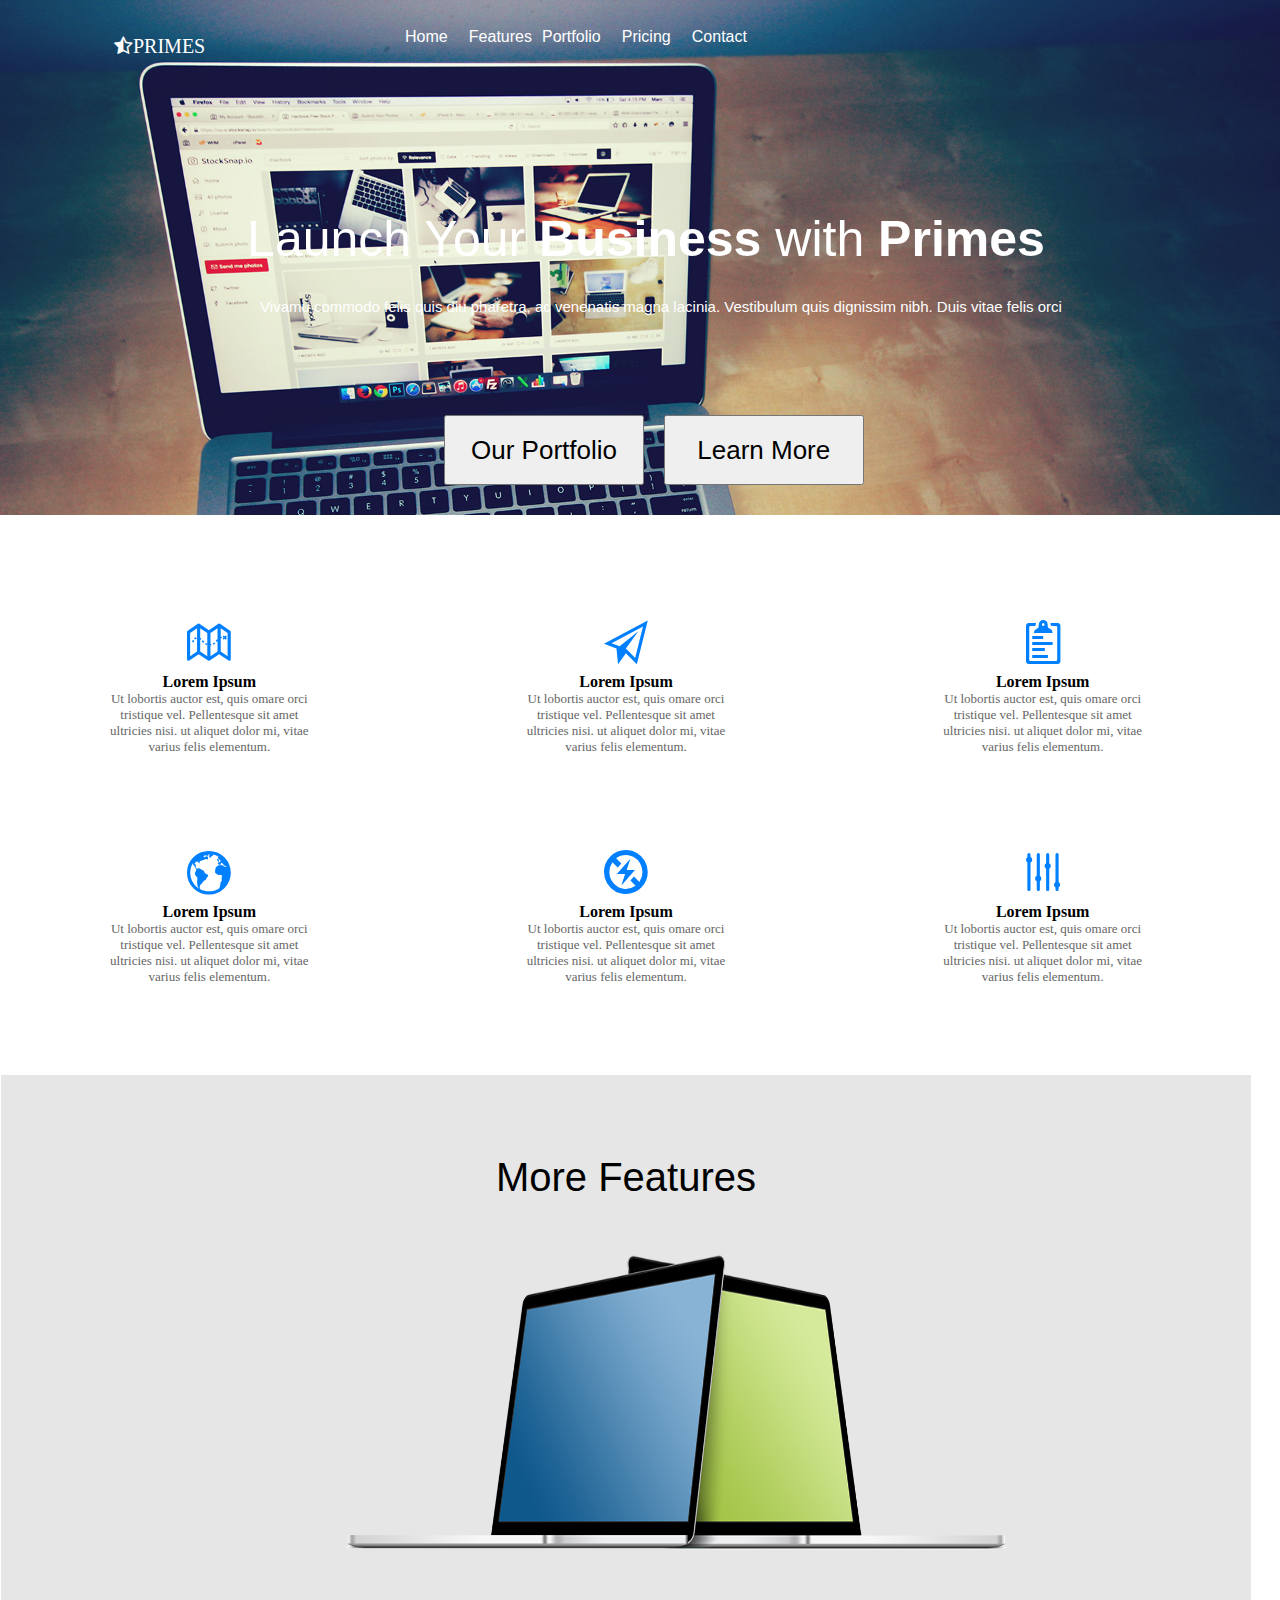
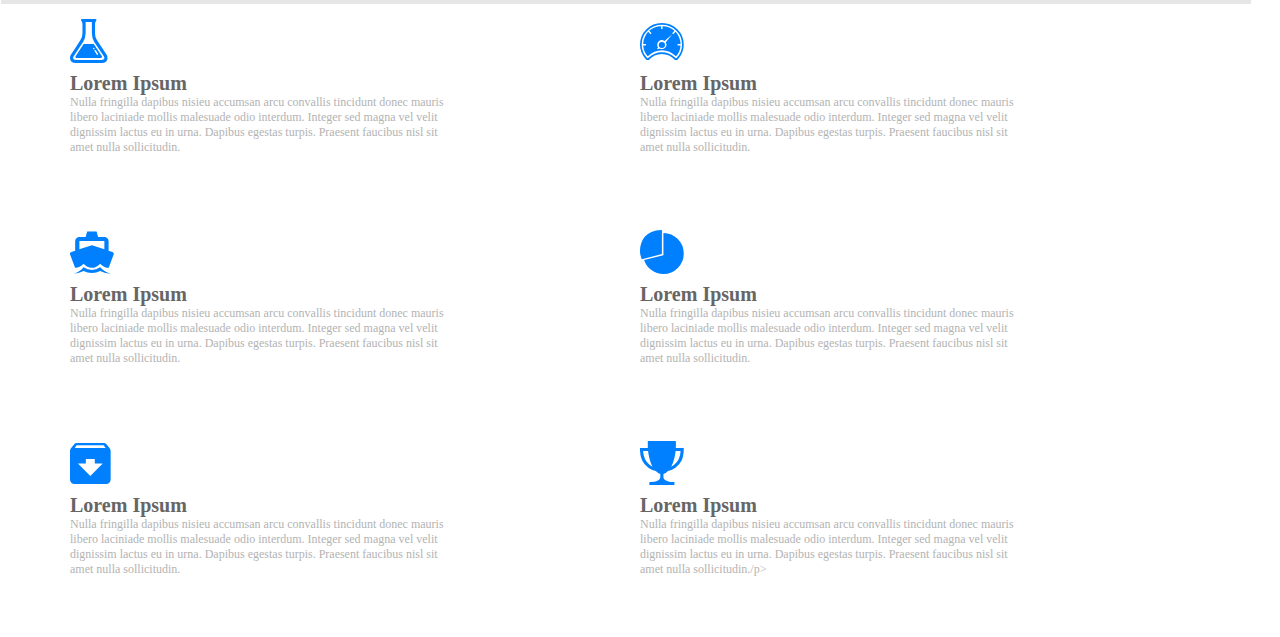
<file: index.html>
<!DOCTYPE html>
<html lang="en">
<head>
	<meta charset="UTF-8">
	<meta http-equiv="X-UA-Compatible" content="IE=edge">
	<title>Primes</title>

	<link rel="stylesheet" href="css/main.css">
	<link rel="stylesheet" href="css/grid-system.css">
	<link rel="stylesheet" href="css/common.css">
	<link rel="stylesheet" href="css/elegant-fonts.css">
	<link rel="stylesheet" href="css/font-awesome.min.css">
	<link rel="stylesheet" href="css/ionicons.min.css">
	<link rel="stylesheet" href="css/utilities.css">
</head>
<body>
	<header>
		<div class="logos opa">
			<div class="row">
				<div class="logo">
					<div class="col-3 text">
						<h3><i class="fa fa-star-half-o">PRIMES</i></h3>
					</div>
					
					<div class="col-9">
						<div class="lista">
							<nav>
								<ul>
									<li><a href="#">Home</a></li>
									<li><a href="#">Features</a</li>
									<li><a href="portfolio.html">Portfolio</a></li>
									<li><a href="#">Pricing</a></li>
									<li><a href="#">Contact</a></li>
								</ul>
							</nav>
						</div>
					</div>
				</div>
				
				<div class="encabezado">
					<h1>Launch Your <strong>Business</strong> with <strong>Primes</strong></h1>
					<p>Vivamu commodo felis quis diu pharetra, ac venenatis magna lacinia. Vestibulum quis dignissim nibh. Duis vitae felis orci</p>
					<div class="botones">
						<button type="button">Our Portfolio</button>
						<button type="button">Learn More</button>
					</div>
				</div>
			</div>
		</div>
	</header>	
	<section class="cont">
		<div class="row">
			<div class="iconos">
				<div class="col-4 centro">
					<i class="ion-map"></i>
					<h4>Lorem Ipsum</h4>
					<p>Ut lobortis auctor est, quis omare orci tristique vel. Pellentesque sit amet ultricies nisi. ut aliquet dolor mi, vitae varius felis elementum.</p>
				</div>
				<div class="col-4">
					<i class="ion-paper-airplane"></i>
					<h4>Lorem Ipsum</h4>
					<p>Ut lobortis auctor est, quis omare orci tristique vel. Pellentesque sit amet ultricies nisi. ut aliquet dolor mi, vitae varius felis elementum.</p>
				</div>
				<div class="col-4">
					<i class="ion-clipboard"></i>
					<h4>Lorem Ipsum</h4>
					<p>Ut lobortis auctor est, quis omare orci tristique vel. Pellentesque sit amet ultricies nisi. ut aliquet dolor mi, vitae varius felis elementum.</p>
				</div>
				<div class="col-4">
					<i class="ion-earth"></i>
					<h4>Lorem Ipsum</h4>
					<p>Ut lobortis auctor est, quis omare orci tristique vel. Pellentesque sit amet ultricies nisi. ut aliquet dolor mi, vitae varius felis elementum.</p>
				</div>
				<div class="col-4">
					<i class="ion-flash-off"></i>
					<h4>Lorem Ipsum</h4>
					<p>Ut lobortis auctor est, quis omare orci tristique vel. Pellentesque sit amet ultricies nisi. ut aliquet dolor mi, vitae varius felis elementum.</p>
				</div>
				<div class="col-4">
					<i class="ion-levels"></i>
					<h4>Lorem Ipsum</h4>
					<p>Ut lobortis auctor est, quis omare orci tristique vel. Pellentesque sit amet ultricies nisi. ut aliquet dolor mi, vitae varius felis elementum.</p>
				</div>
			</div>
		</div>
		<div class="row">
			<div class="col-12 laptop">
				<h2>More Features</h2>
				<img src="img/laptop-features.png">
			</div>
		</div>
		<div class="container">
			<div class="row">
				<div class="col-6 icon">
				<i class="ion-erlenmeyer-flask"></i>
				<h4>Lorem Ipsum</h4>
				<p>Nulla fringilla dapibus nisieu accumsan arcu convallis tincidunt donec mauris libero laciniade mollis malesuade odio interdum. Integer sed magna vel velit dignissim lactus eu in urna. Dapibus egestas turpis. Praesent faucibus nisl sit amet nulla sollicitudin.</p>
				</div>
				<div class="col-6 icon">
				<i class="ion-ios-speedometer"></i>
				<h4>Lorem Ipsum</h4>
				<p>Nulla fringilla dapibus nisieu accumsan arcu convallis tincidunt donec mauris libero laciniade mollis malesuade odio interdum. Integer sed magna vel velit dignissim lactus eu in urna. Dapibus egestas turpis. Praesent faucibus nisl sit amet nulla sollicitudin.</p>
				</div>
				<div class="col-6 icon">
				<i class="ion-android-boat"></i>
				<h4>Lorem Ipsum</h4>
				<p>Nulla fringilla dapibus nisieu accumsan arcu convallis tincidunt donec mauris libero laciniade mollis malesuade odio interdum. Integer sed magna vel velit dignissim lactus eu in urna. Dapibus egestas turpis. Praesent faucibus nisl sit amet nulla sollicitudin.</p>
				</div>
				<div class="col-6 icon">
				<i class="ion-ios-pie"></i>
				<h4>Lorem Ipsum</h4>
				<p>Nulla fringilla dapibus nisieu accumsan arcu convallis tincidunt donec mauris libero laciniade mollis malesuade odio interdum. Integer sed magna vel velit dignissim lactus eu in urna. Dapibus egestas turpis. Praesent faucibus nisl sit amet nulla sollicitudin.</p>
				</div>
				<div class="col-6 icon">
				<i class="ion-android-archive"></i>
				<h4>Lorem Ipsum</h4>
				<p>Nulla fringilla dapibus nisieu accumsan arcu convallis tincidunt donec mauris libero laciniade mollis malesuade odio interdum. Integer sed magna vel velit dignissim lactus eu in urna. Dapibus egestas turpis. Praesent faucibus nisl sit amet nulla sollicitudin.</p>
				</div>
				<div class="col-6 icon">
				<i class="ion-trophy"></i>
				<h4>Lorem Ipsum</h4>
				<p>Nulla fringilla dapibus nisieu accumsan arcu convallis tincidunt donec mauris libero laciniade mollis malesuade odio interdum. Integer sed magna vel velit dignissim lactus eu in urna. Dapibus egestas turpis. Praesent faucibus nisl sit amet nulla sollicitudin./p>
				</div>

			</div>
		</div>
	</section>		
</body>
</html>
</file>
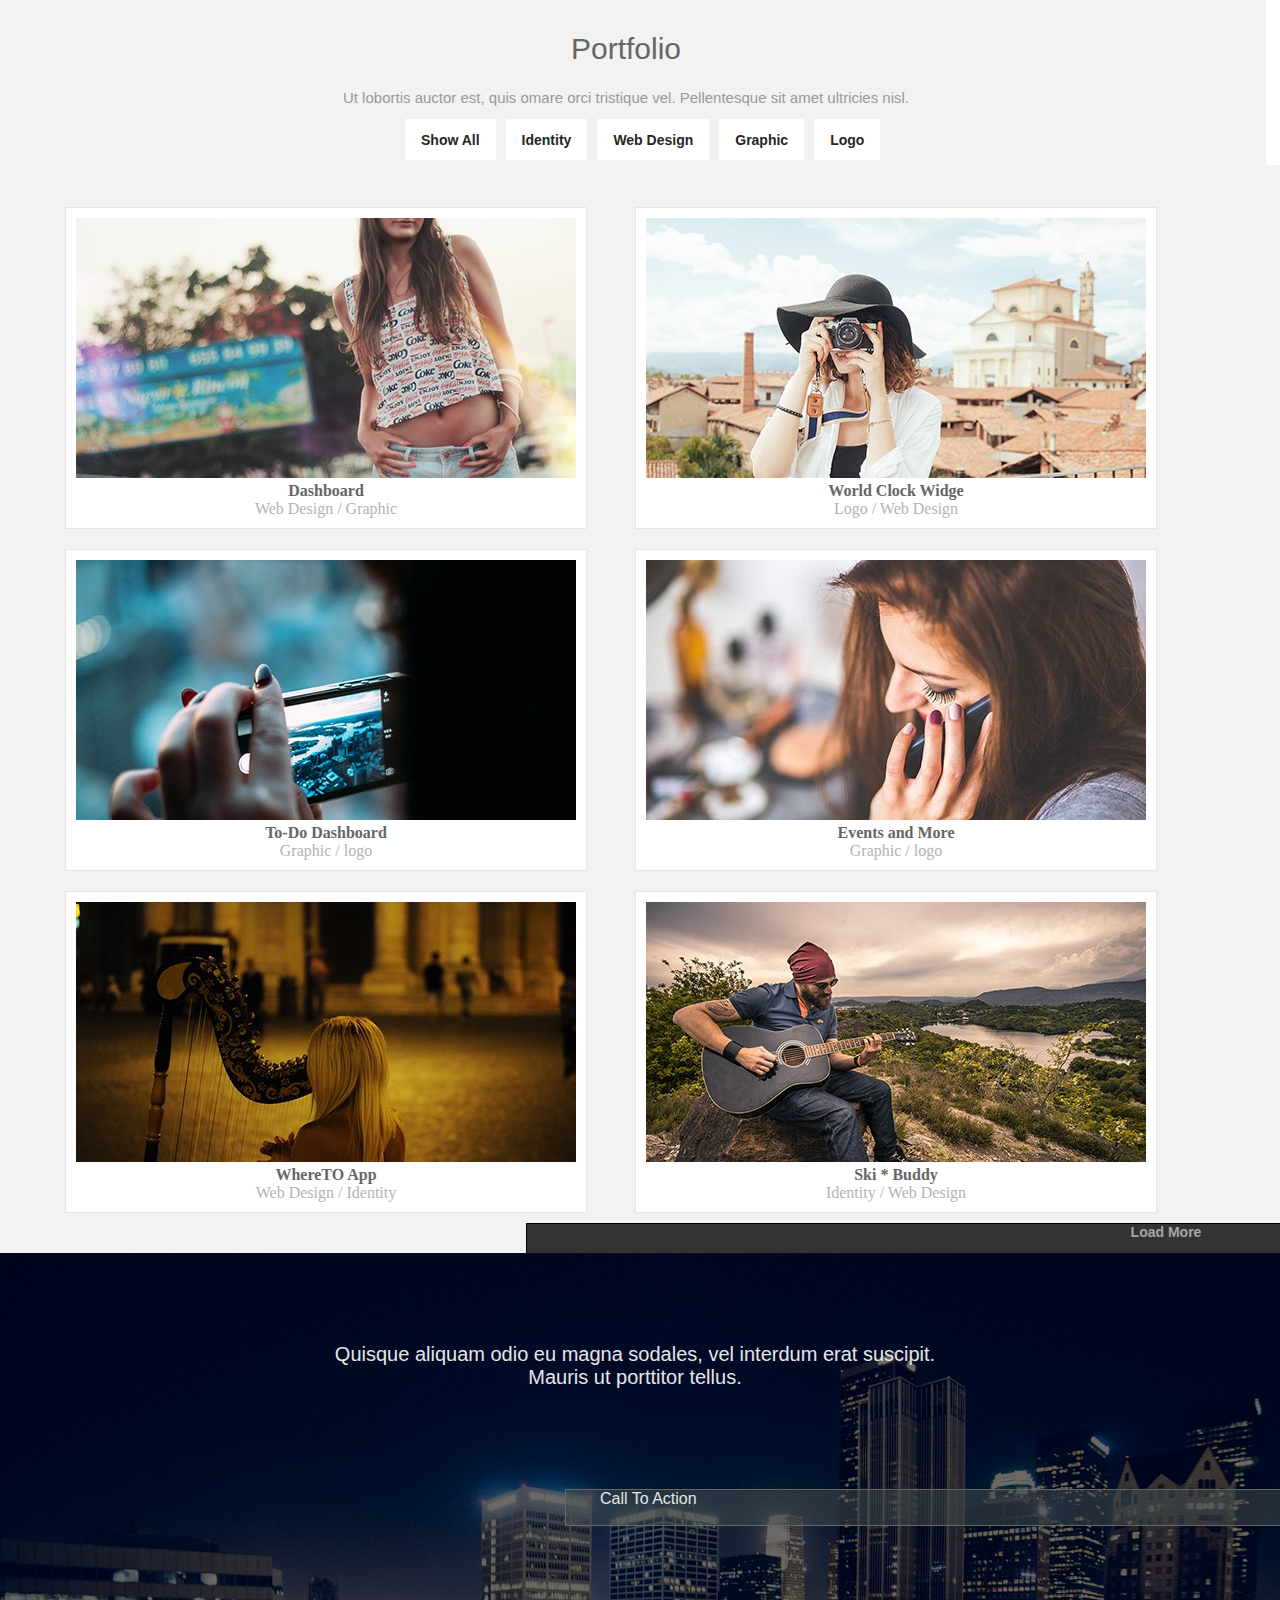
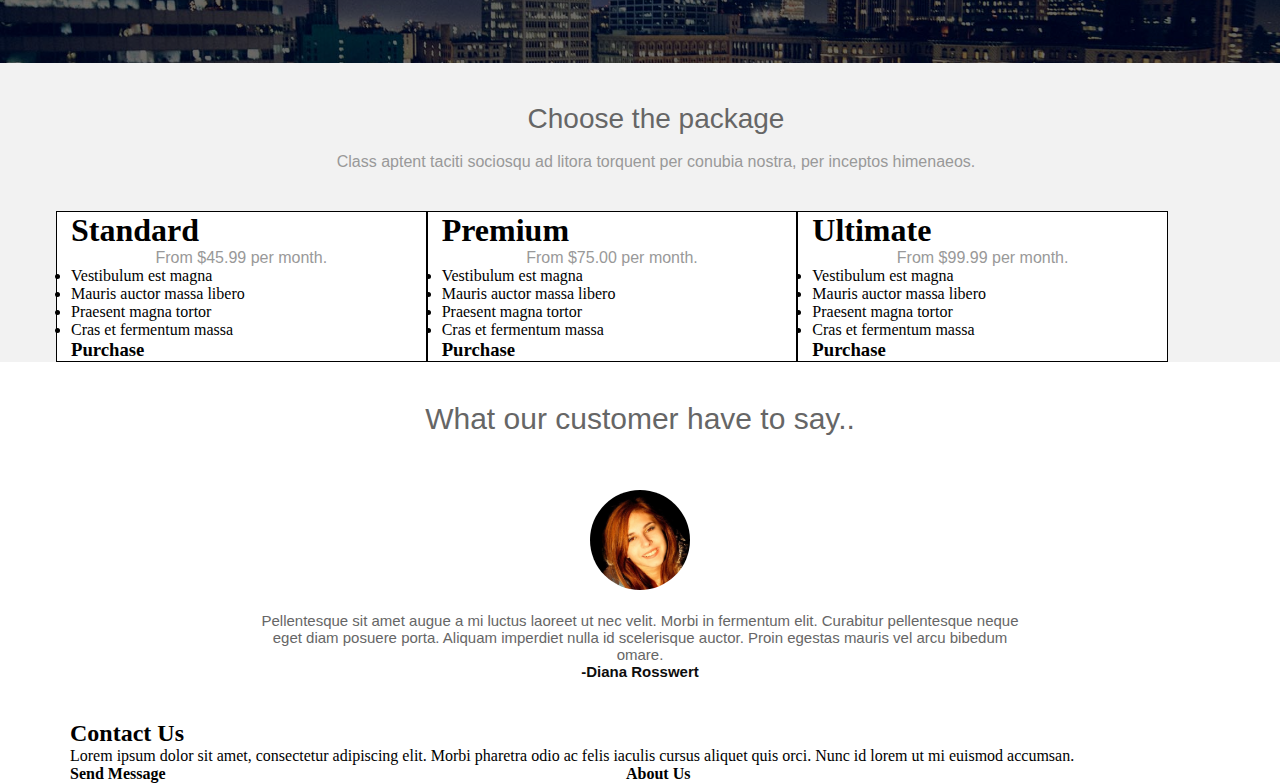
<file: portfolio.html>
<!DOCTYPE html>
<html lang="en">
	<head>
		<meta charset="UTF-8">
		<meta http-equiv="X-UA-Compatible" content="IE=edge">
		<title>Primes</title>

		<link rel="stylesheet" href="http://fonts.googleapis.com/css?family=Open+Sans:300,400,600,700,800">
		<link rel="stylesheet" href="http://fonts.googleapis.com/css?family=Dosis:300,400,500,600,700">
		<link rel="stylesheet" type="text/css" href="css/common.css">
		<link rel="stylesheet" type="text/css" href="css/elegant-fonts.css">
		<link rel="stylesheet" type="text/css" href="css/font-awesome.min.css">
		<link rel="stylesheet" type="text/css" href="css/grid-system.css">
		<link rel="stylesheet" type="text/css" href="css/ionicons.min.css">
		<link rel="stylesheet" type="text/css" href="css/utilities.css">

	</head>
	<body>
		<header>
			<div class="row fondo">
				<div class="col-12 titulo">
					<h2>Portfolio</h2>
					<br />
					<p>Ut lobortis auctor est, quis omare orci tristique vel. Pellentesque sit amet ultricies nisl.</p>
				</div>
			</div>
			<div class="row">
				<div class="col-12 fondo1">
					<nav class="nav-header">
						<ul>
							<li><a href="#">Show All</a></li>
							<li><a href="#">Identity</a></li>
							<li><a href="#">Web Design</a></li>
							<li><a href="#">Graphic</a></li>
							<li><a href="#">Logo</a></li>			
						</ul>
					</nav>
				</div>				
			</div>
		</header>
		
		<section class="fondo">
			<div class="container">
				<div class="row square">
					<div class="col-6 square1">
						<div class="square2">
							<img src="img/grid/1a.jpg">
							<h4>Dashboard</h4>
							<p>Web Design / Graphic</p>
						</div>
					</div>
					<div class="col-6 square1">
						<div class="square2">
							<img src="img/grid/2a.jpg">
							<h4>World Clock Widge</h4>
							<p>Logo / Web Design</p>
						</div>	
					</div>				
				</div>
				<div class="row square">
					<div class="col-6 square1">
						<div class="square2">	
							<img src="img/grid/3a.jpg">
							<h4>To-Do Dashboard</h4>
							<p>Graphic / logo</p>
						</div>
					</div>
					<div class="col-6 square1">
						<div class="square2">
							<img src="img/grid/4a.jpg">
							<h4>Events and More</h4>
							<p>Graphic / logo</p>	
						</div>
					</div>
				</div>
				<div class="row square">
					<div class="col-6 square1">
						<div class="square2">
							<img src="img/grid/5a.jpg">
							<h4>WhereTO App</h4>	
							<p>Web Design / Identity</p>
						</div>
					</div>
					<div class="col-6 square1">
						<div class="square2">
							<img src="img/grid/6a.jpg">
							<h4>Ski * Buddy</h4>
							<p>Identity / Web Design</p>	
						</div>
					</div>
				</div>
			</div>
		</section>
		
		<section class="buttonb">
			<div class="row">
					<div class="col-12 button">
						<h4>Load More</h4>
					</div>					
				</div>
		</section>
			
		<section>	
			<div class="fondo2">	
				<div class="container contenidocaja">
						<div class="row contenido">
							<div class="col-12">
								<h3>Quisque aliquam odio eu magna sodales, vel interdum erat suscipit. <br />
								Mauris ut porttitor tellus.</h3>
							</div>	
						</div>
							
						<div class="row contenido1">
							<div class="col-12 boton-action">
									<a href="#">Call To Action</a>	
							</div>
						</div>
				</div>
			</div>	
		</section>

		<section>
			<div class="fondo1">
				<div class="container package">
					<div class="row">
						<div class="col-12 package1">
							<h1>Choose the package</h1>
							<br />
							<p>Class aptent taciti sociosqu ad litora torquent per conubia nostra, per inceptos himenaeos.</p>
						</div>	
					</div>
					<div class="row">
						<div class=" col-12 paquetes">
							<div class="row">
								<div class="col-4 package2">
									<div class="paquete">
										<h1>Standard</h1>
									</div>
									<div class="paquete1">
										<p>From <span>$45.</span>99 per month.</p>			
									</div>
									<div class="lista1">
										<ul>
											<li>Vestibulum est magna</li>
											<li>Mauris auctor massa libero</li>
											<li>Praesent magna tortor</li>
											<li>Cras et fermentum massa</li>
										</ul>	
									</div>
									<div class="purchase">
										<h3>Purchase</h3>
									</div>
								</div>
								<div class="col-4 package2">
									<div class="paquete">
										<h1>Premium</h1>	
									</div>
									<div class="paquete1">
										<p>From <span>$75.</span>00 per month.</p>
									</div>
									<div class="lista1">
										<ul>
											<li>Vestibulum est magna</li>
											<li>Mauris auctor massa libero</li>
											<li>Praesent magna tortor</li>
											<li>Cras et fermentum massa</li>
										</ul>
									</div>
									<div class="purchase">
										<h3>Purchase</h3>
									</div>
								</div>
								<div class="col-4 package2">
									<div class="paquete">
										<h1>Ultimate</h1>	
									</div>
									<div class="paquete1">
										<p>From <span>$99.</span>99 per month.</p>
									</div>	
									<div class="lista1">
										<ul>
											<li>Vestibulum est magna</li>
											<li>Mauris auctor massa libero</li>
											<li>Praesent magna tortor</li>
											<li>Cras et fermentum massa</li>
										</ul>
									</div>
									<div class="purchase">
										<h3>Purchase</h3>
									</div>
								</div>	
							</div>
						</div>	
					</div>			
				</div>
			</div>
		</section>
		<section>
			<div class="container">
				<div class="customers">
					<h1>What our customer have to say..</h1>
					<br />
					<br />
					<br />
					<img src="img/customer.jpg">
					<br />
					<br />
					<p>Pellentesque sit amet augue a mi luctus laoreet ut nec velit. Morbi in fermentum elit. Curabitur pellentesque neque <br /> eget diam posuere porta. Aliquam imperdiet nulla id scelerisque auctor. Proin egestas mauris vel arcu bibedum <br /> omare. 
					<br />
					<span>-Diana Rosswert</span></p>						
				</div>				
			</div>
		</section>
		<section>
			<div class="fondo4">
				<div class="container">
					<div class="row">
						<div class="col-12">
							<div class="contacto">
								<h2>Contact Us</h2>
								<p>Lorem ipsum dolor sit amet, consectetur adipiscing elit. Morbi pharetra odio ac felis iaculis cursus aliquet quis orci. Nunc id lorem ut mi euismod accumsan.</p>
							</div>
							<div class="row contacto1">
								<div class="col-6">
									<h4>Send Message</h4>	
								</div>	
								<div class="col-6">
									<h4>About Us</h4>
								</div>	
							</div>	
						</div>
					</div>	
				</div>	
			</div>
		</section>
		<footer>
			
		</footer>
	</body>
</html>
</file>
<file: css/main.css>
.inicio {
  box-sizing: border-box;
  margin: 0;
  padding: 0;
 }

/* Grid system */

.cont {
  padding-right: 15px;
  padding-left: 15px;
  margin-right: auto;
  margin-left: auto;
  height: 100%;
  width: 100%;
  max-height: 1280px;
}

.logos {
	background-image: url(../img/background/hero.jpg);
	background-repeat: no-repeat;
	font-size: 35px;
	font-family: Helvetica;
	color: white;
	background-size: cover;
	max-width: 100%;
}

.logos::before {
 background-color: rgba(0, 0, 0, 0.70) black;
 content: '';
 display: block;
 height: 100%;
 width: 100%;
}

.logo {
	font-size: 40px;
	margin-left: 100px;
	margin-top: 10px;
}

.text h3 {
	color: white;
	margin-left: 14px;
	font-family: Helvetica;
}



.lista ul li {
	display: inline-table;
	font-size: 5px;
}

.lista li a {
	text-decoration: none;
	color: white;
	text-align: center;
	font-size: 16px;
	float: left;
	margin-left: 10px;
	background-color: none;
	position: relative;
}

.lista nav li:hover a {
	color: #66CCFF;	
}

.logo i {
	color: white;
	font-size: 20px;
}

.logo span {
	font-family: Helvetica;
	font-weight: bolder;
}

.encabezado h1 {
	margin-top: 210px;
	margin-left: 40px;
	font-size: 50px;
	font-weight: lighter;
	text-align: center;
	color: white;
	position: relative;
}

.encabezado p {
	margin-left: 270px;
	text-align: center;
	margin-right: 200px;
	color: white;
	margin-top: 30px;
	font-size: 15px;
}

button {
	width: 200px;
	height: 70px;
	font-size: 26px;
	margin-left: 10px;
	margin-bottom: 30px;
}

.botones {
	margin-left: 35%;
	margin-top:100px;
}

.iconos {
	width: 100%;
	height: 200px;
	text-align: center;
	margin-top: 100px;
	margin-bottom: 150px;
}

i {
	color: #0080FF;
	font-size: 50px;
}

.icon h4 {
	font-size: 20px;
	color: #666666;
}

.iconos p {
	text-align: center;
	font-size: 13px;
	color: #666666;
	margin-left: 90px;
	margin-right: 90px;
	margin-bottom: 90px;
}

.laptop h2 {
	font-size: 40px;
	text-align: center;
	margin-top: 80px;
	font-family: Helvetica;
	font-weight: lighter;
}

.laptop img {
	width: 60%;
	height: 400px;
	margin-left: 24%;
}

.laptop {
	background-color: #E6E6E6;
}

.icon p {
	text-align: center;
	font-size: 12px;
	margin-right: 150px;
	margin-bottom: 50px;
	text-align: left;
	color: #B3B3B3;
}

.icon {
	margin-bottom: 10px;
	margin-top: 10px;
}
</file>
<file: css/grid-system.css>
/* GLOBAL */
* {
  box-sizing: border-box;
  margin: 0;
  padding: 0;
 }

/* Grid system */

.container {
  padding-right: 15px;
  padding-left: 15px;
  margin-right: auto;
  margin-left: auto;
}

@media (max-width: 767px) {
	.container {
	    margin:0 !important;
	    padding:0 !important;
	}

	.row {
	    margin:0 !important;
	    padding:0 !important;
	}	
}

@media (max-width: 700px) {
	[class*="col-"] {
		width: 100%;
	}
}

@media (min-width: 768px) {
  .container {
    width: 750px;
  }
}
@media (min-width: 992px) {
  .container {
    width: 970px;
  }
}
@media (min-width: 1200px) {
  .container {
    width: 1170px;
  }
}

.row {
	width: 100%;
	margin-left: -14px;
	margin-right: -14px;
}

.row:before, .row:after{
  content: " ";
  display: table;
}

.row:after {
  clear: both;
}

[class*="col-"] {
	min-height: 7px;
	padding: 0 14px;
	float: left;
}

.col-1 {
	/* (1 / 12) x 100 */
	width: 8.333333%;
} 

.col-2 {
	/* (2 / 12) x 100 */
	width: 16.666667%;
} 

.col-3 {
	/* (3 / 12) x 100 */
	width: 25%;
} 

.col-4 {
	/* (4 / 12) x 100 */
	width: 33.333333%;
}

.col-5 {
	/* (5 / 12) x 100 */
	width: 41.666667%;
}

.col-6 {
	/* (6 / 12) x 100 */
	width: 50%;
} 

.col-7 {
	/* (7 / 12) x 100 */
	width: 58.333333%;
}

.col-8 {
	/* (8 / 12) x 100 */
	width: 66.666667%;
}

.col-9 {
	/* (9 / 12) x 100 */
	width: 75%;
}

.col-10 {
	/* (10 / 12) x 100 */
	width: 83.333333%;
}

.col-11 {
	/* (11 / 12) x 100 */
	width: 91.666667%;
}

.col-12 {
	/* (12 / 12) x 100 */
	width: 100%;
}
</file>
<file: css/common.css>
.fondo {
	background-color: #f2f2f2;
	padding-top: 32px;
}

.fondo1 {
	background-color: #f2f2f2;
}

.titulo {
	padding-bottom: 15px;
	text-align: center;
	font-family: Arial;
	font-size: 20px;
}

.titulo h2 {
	font-family: Arial;
	font-weight: normal;
	color: #666666;
}

.titulo p {
	font-family: Arial;
	font-size: 15px;
	color: #999999;
}

.fondo1 nav ul {
	list-style-type: none;
	padding: 0;
	margin: 0 0 8px 400px;
	font-size: 20px;
	white-space: nowrap;
	line-height: 36.5px;
}	

.fondo1 nav li {
	position: relative;
	float: left;
	margin: 5px;
	padding: 0;
	border: solid #ffffff 1px;
	background-color: #ffffff; 
}

.fondo1 nav li:hover a {
	background-color: #26734d;
	color: #ffffff;
}

.fondo1 nav a {
	text-decoration: none;
	padding: 10px 15px;
	font-size: 14px;
	font-family: Arial;
	font-weight: bold;
	color: #262626;
	text-align: center;
}

.fondo1 nav a:hover {
	background-color: #f2f2f2;
}

.square1 {
	border: 0px;
}

.square1 p {
	text-align: center;
	color: #b3b3b3;
}

.square2 {
	padding: 10px;
	margin: 10px 25px 10px -5px;
	border: 1px solid #e6e6e6;
	background-color: #ffffff;
}

.square2 h4 {
	text-align: center;
	color: #666666;
}

.square2 img {
	max-width: 100%;
	border: solid 1px #;
}

.buttonb {
	position: relative;
	width: 100%;
	height: 30px;
	margin: 0;
	padding: 90px 0 -50px 0;
	padding-bottom: 20px;
	background-color: #f2f2f2;
}

.button {
	position: absolute;
	width: 97px;
	height: 40px;
	padding: 12px 12px;
	border: 1px solid #000000;
	background-color: #333333;
	margin-left: 540px;
}

.button h4 {
	text-align: center;
	color: #a6a6a6;
	font-family: Arial;
	font-size: 14px;
}

.fondo2 {
	position: relative;
	background-image: url('../img/background/city.jpg');
	background-size: cover;
	background-repeat: no-repeat;
	max-width: 100%;
	height: 410px;
}

.fondo2::before{
  background-color: rgba(0, 0, 0, 0.58);
  content: '';
  display: block;
  height: 100%;
  position: absolute;
  width: 100%;
}

.contenidocaja {
	position: absolute;
}

.contenidocaja .contenido {
	margin: 50px;
	padding: 40px;
}

.contenidocaja .contenido1 {
	margin: 50px;
	padding: 0px;
}

.contenido h3 {
	color: #e6e6e6;
	font-family: Helvetica;
	font-size: 20px;
	font-weight: lighter;
	text-align: center;
}

.boton-action {
	box-sizing: content-box;
	width: 150px;
	height: 35px;
	margin: 10px;
	padding: 5px;
	border: solid 1px #666666;
	background: rgba(70, 80, 80, 0.5);
}
.boton-action a {
	text-decoration: none;
	color: #e6e6e6;
	margin: 35px 15px 15px 15px;
	padding: 5px;
	font-family: Helvetica;
	font-size: 16px;
	font-weight: normal;
}

.contenido1 .boton-action {
	margin-left: 500px;
}

.package .package1 {
	margin: 30px;
	padding: 10px;
}

.package1 h1 {
	font-family: Helvetica;
	font-weight: normal;
	font-size: 28px;
	color: #666666;
	text-align: center;
}

.package p {
	font-family: Helvetica;
	font-weight: normal;
	font-size: 16px;
	color: #999999;
	text-align: center;
}



.paquetes .package2 {
	max-width: 100%;
	border: solid 1px #000000;
}

.package2 {
	border: solid 1px #000000;
	background-color: #ffffff;
}



.customers {
	text-align: center;
	margin: 40px;
}

.customers h1 p {
	text-align: center;
}

.customers img {
	width: 100px;
	height: auto;
	border-radius: 50%;
	text-align: center;
}

.customers h1 {
	font-family: Arial;
	font-weight: normal;
	font-size: 30px;
	color: #666666;	
}

.customers p {
	font-family: Arial;
	font-weight: normal;
	font-size: 15px;
	color: #666666;
}

.customers span {
	font-family: Arial;
	font-weight: bolder;
	font-size: 15px;
	color: #0d0d0d;
}
</file>
<file: css/elegant-fonts.css>
@font-face {
	font-family: 'ElegantIcons';
	src:url('../fonts/ElegantIcons.eot');
	src:url('../fonts/ElegantIcons.eot?#iefix') format('embedded-opentype'),
		url('../fonts/ElegantIcons.woff') format('woff'),
		url('../fonts/ElegantIcons.ttf') format('truetype'),
		url('../fonts/ElegantIcons.svg#ElegantIcons') format('svg');
	font-weight: normal;
	font-style: normal;
}

/* Use the following CSS code if you want to use data attributes for inserting your icons */
[data-icon]:before {
	font-family: 'ElegantIcons';
	content: attr(data-icon);
	speak: none;
	font-weight: normal;
	font-variant: normal;
	text-transform: none;
	line-height: 1;
	-webkit-font-smoothing: antialiased;
	-moz-osx-font-smoothing: grayscale;
}

/* Use the following CSS code if you want to have a class per icon */
/*
Instead of a list of all class selectors,
you can use the generic selector below, but it's slower:
[class*="your-class-prefix"] {
*/
.arrow_up, .arrow_down, .arrow_left, .arrow_right, .arrow_left-up, .arrow_right-up, .arrow_right-down, .arrow_left-down, .arrow-up-down, .arrow_up-down_alt, .arrow_left-right_alt, .arrow_left-right, .arrow_expand_alt2, .arrow_expand_alt, .arrow_condense, .arrow_expand, .arrow_move, .arrow_carrot-up, .arrow_carrot-down, .arrow_carrot-left, .arrow_carrot-right, .arrow_carrot-2up, .arrow_carrot-2down, .arrow_carrot-2left, .arrow_carrot-2right, .arrow_carrot-up_alt2, .arrow_carrot-down_alt2, .arrow_carrot-left_alt2, .arrow_carrot-right_alt2, .arrow_carrot-2up_alt2, .arrow_carrot-2down_alt2, .arrow_carrot-2left_alt2, .arrow_carrot-2right_alt2, .arrow_triangle-up, .arrow_triangle-down, .arrow_triangle-left, .arrow_triangle-right, .arrow_triangle-up_alt2, .arrow_triangle-down_alt2, .arrow_triangle-left_alt2, .arrow_triangle-right_alt2, .arrow_back, .icon_minus-06, .icon_plus, .icon_close, .icon_check, .icon_minus_alt2, .icon_plus_alt2, .icon_close_alt2, .icon_check_alt2, .icon_zoom-out_alt, .icon_zoom-in_alt, .icon_search, .icon_box-empty, .icon_box-selected, .icon_minus-box, .icon_plus-box, .icon_box-checked, .icon_circle-empty, .icon_circle-slelected, .icon_stop_alt2, .icon_stop, .icon_pause_alt2, .icon_pause, .icon_menu, .icon_menu-square_alt2, .icon_menu-circle_alt2, .icon_ul, .icon_ol, .icon_adjust-horiz, .icon_adjust-vert, .icon_document_alt, .icon_documents_alt, .icon_pencil, .icon_pencil-edit_alt, .icon_pencil-edit, .icon_folder-alt, .icon_folder-open_alt, .icon_folder-add_alt, .icon_info_alt, .icon_error-oct_alt, .icon_error-circle_alt, .icon_error-triangle_alt, .icon_question_alt2, .icon_question, .icon_comment_alt, .icon_chat_alt, .icon_vol-mute_alt, .icon_volume-low_alt, .icon_volume-high_alt, .icon_quotations, .icon_quotations_alt2, .icon_clock_alt, .icon_lock_alt, .icon_lock-open_alt, .icon_key_alt, .icon_cloud_alt, .icon_cloud-upload_alt, .icon_cloud-download_alt, .icon_image, .icon_images, .icon_lightbulb_alt, .icon_gift_alt, .icon_house_alt, .icon_genius, .icon_mobile, .icon_tablet, .icon_laptop, .icon_desktop, .icon_camera_alt, .icon_mail_alt, .icon_cone_alt, .icon_ribbon_alt, .icon_bag_alt, .icon_creditcard, .icon_cart_alt, .icon_paperclip, .icon_tag_alt, .icon_tags_alt, .icon_trash_alt, .icon_cursor_alt, .icon_mic_alt, .icon_compass_alt, .icon_pin_alt, .icon_pushpin_alt, .icon_map_alt, .icon_drawer_alt, .icon_toolbox_alt, .icon_book_alt, .icon_calendar, .icon_film, .icon_table, .icon_contacts_alt, .icon_headphones, .icon_lifesaver, .icon_piechart, .icon_refresh, .icon_link_alt, .icon_link, .icon_loading, .icon_blocked, .icon_archive_alt, .icon_heart_alt, .icon_star_alt, .icon_star-half_alt, .icon_star, .icon_star-half, .icon_tools, .icon_tool, .icon_cog, .icon_cogs, .arrow_up_alt, .arrow_down_alt, .arrow_left_alt, .arrow_right_alt, .arrow_left-up_alt, .arrow_right-up_alt, .arrow_right-down_alt, .arrow_left-down_alt, .arrow_condense_alt, .arrow_expand_alt3, .arrow_carrot_up_alt, .arrow_carrot-down_alt, .arrow_carrot-left_alt, .arrow_carrot-right_alt, .arrow_carrot-2up_alt, .arrow_carrot-2dwnn_alt, .arrow_carrot-2left_alt, .arrow_carrot-2right_alt, .arrow_triangle-up_alt, .arrow_triangle-down_alt, .arrow_triangle-left_alt, .arrow_triangle-right_alt, .icon_minus_alt, .icon_plus_alt, .icon_close_alt, .icon_check_alt, .icon_zoom-out, .icon_zoom-in, .icon_stop_alt, .icon_menu-square_alt, .icon_menu-circle_alt, .icon_document, .icon_documents, .icon_pencil_alt, .icon_folder, .icon_folder-open, .icon_folder-add, .icon_folder_upload, .icon_folder_download, .icon_info, .icon_error-circle, .icon_error-oct, .icon_error-triangle, .icon_question_alt, .icon_comment, .icon_chat, .icon_vol-mute, .icon_volume-low, .icon_volume-high, .icon_quotations_alt, .icon_clock, .icon_lock, .icon_lock-open, .icon_key, .icon_cloud, .icon_cloud-upload, .icon_cloud-download, .icon_lightbulb, .icon_gift, .icon_house, .icon_camera, .icon_mail, .icon_cone, .icon_ribbon, .icon_bag, .icon_cart, .icon_tag, .icon_tags, .icon_trash, .icon_cursor, .icon_mic, .icon_compass, .icon_pin, .icon_pushpin, .icon_map, .icon_drawer, .icon_toolbox, .icon_book, .icon_contacts, .icon_archive, .icon_heart, .icon_profile, .icon_group, .icon_grid-2x2, .icon_grid-3x3, .icon_music, .icon_pause_alt, .icon_phone, .icon_upload, .icon_download, .social_facebook, .social_twitter, .social_pinterest, .social_googleplus, .social_tumblr, .social_tumbleupon, .social_wordpress, .social_instagram, .social_dribbble, .social_vimeo, .social_linkedin, .social_rss, .social_deviantart, .social_share, .social_myspace, .social_skype, .social_youtube, .social_picassa, .social_googledrive, .social_flickr, .social_blogger, .social_spotify, .social_delicious, .social_facebook_circle, .social_twitter_circle, .social_pinterest_circle, .social_googleplus_circle, .social_tumblr_circle, .social_stumbleupon_circle, .social_wordpress_circle, .social_instagram_circle, .social_dribbble_circle, .social_vimeo_circle, .social_linkedin_circle, .social_rss_circle, .social_deviantart_circle, .social_share_circle, .social_myspace_circle, .social_skype_circle, .social_youtube_circle, .social_picassa_circle, .social_googledrive_alt2, .social_flickr_circle, .social_blogger_circle, .social_spotify_circle, .social_delicious_circle, .social_facebook_square, .social_twitter_square, .social_pinterest_square, .social_googleplus_square, .social_tumblr_square, .social_stumbleupon_square, .social_wordpress_square, .social_instagram_square, .social_dribbble_square, .social_vimeo_square, .social_linkedin_square, .social_rss_square, .social_deviantart_square, .social_share_square, .social_myspace_square, .social_skype_square, .social_youtube_square, .social_picassa_square, .social_googledrive_square, .social_flickr_square, .social_blogger_square, .social_spotify_square, .social_delicious_square, .icon_printer, .icon_calulator, .icon_building, .icon_floppy, .icon_drive, .icon_search-2, .icon_id, .icon_id-2, .icon_puzzle, .icon_like, .icon_dislike, .icon_mug, .icon_currency, .icon_wallet, .icon_pens, .icon_easel, .icon_flowchart, .icon_datareport, .icon_briefcase, .icon_shield, .icon_percent, .icon_globe, .icon_globe-2, .icon_target, .icon_hourglass, .icon_balance, .icon_rook, .icon_printer-alt, .icon_calculator_alt, .icon_building_alt, .icon_floppy_alt, .icon_drive_alt, .icon_search_alt, .icon_id_alt, .icon_id-2_alt, .icon_puzzle_alt, .icon_like_alt, .icon_dislike_alt, .icon_mug_alt, .icon_currency_alt, .icon_wallet_alt, .icon_pens_alt, .icon_easel_alt, .icon_flowchart_alt, .icon_datareport_alt, .icon_briefcase_alt, .icon_shield_alt, .icon_percent_alt, .icon_globe_alt, .icon_clipboard {
	font-family: 'ElegantIcons';
	speak: none;
	font-style: normal;
	font-weight: normal;
	font-variant: normal;
	text-transform: none;
	line-height: 1;
	-webkit-font-smoothing: antialiased;
}
.arrow_up:before {
	content: "\21";
}
.arrow_down:before {
	content: "\22";
}
.arrow_left:before {
	content: "\23";
}
.arrow_right:before {
	content: "\24";
}
.arrow_left-up:before {
	content: "\25";
}
.arrow_right-up:before {
	content: "\26";
}
.arrow_right-down:before {
	content: "\27";
}
.arrow_left-down:before {
	content: "\28";
}
.arrow-up-down:before {
	content: "\29";
}
.arrow_up-down_alt:before {
	content: "\2a";
}
.arrow_left-right_alt:before {
	content: "\2b";
}
.arrow_left-right:before {
	content: "\2c";
}
.arrow_expand_alt2:before {
	content: "\2d";
}
.arrow_expand_alt:before {
	content: "\2e";
}
.arrow_condense:before {
	content: "\2f";
}
.arrow_expand:before {
	content: "\30";
}
.arrow_move:before {
	content: "\31";
}
.arrow_carrot-up:before {
	content: "\32";
}
.arrow_carrot-down:before {
	content: "\33";
}
.arrow_carrot-left:before {
	content: "\34";
}
.arrow_carrot-right:before {
	content: "\35";
}
.arrow_carrot-2up:before {
	content: "\36";
}
.arrow_carrot-2down:before {
	content: "\37";
}
.arrow_carrot-2left:before {
	content: "\38";
}
.arrow_carrot-2right:before {
	content: "\39";
}
.arrow_carrot-up_alt2:before {
	content: "\3a";
}
.arrow_carrot-down_alt2:before {
	content: "\3b";
}
.arrow_carrot-left_alt2:before {
	content: "\3c";
}
.arrow_carrot-right_alt2:before {
	content: "\3d";
}
.arrow_carrot-2up_alt2:before {
	content: "\3e";
}
.arrow_carrot-2down_alt2:before {
	content: "\3f";
}
.arrow_carrot-2left_alt2:before {
	content: "\40";
}
.arrow_carrot-2right_alt2:before {
	content: "\41";
}
.arrow_triangle-up:before {
	content: "\42";
}
.arrow_triangle-down:before {
	content: "\43";
}
.arrow_triangle-left:before {
	content: "\44";
}
.arrow_triangle-right:before {
	content: "\45";
}
.arrow_triangle-up_alt2:before {
	content: "\46";
}
.arrow_triangle-down_alt2:before {
	content: "\47";
}
.arrow_triangle-left_alt2:before {
	content: "\48";
}
.arrow_triangle-right_alt2:before {
	content: "\49";
}
.arrow_back:before {
	content: "\4a";
}
.icon_minus-06:before {
	content: "\4b";
}
.icon_plus:before {
	content: "\4c";
}
.icon_close:before {
	content: "\4d";
}
.icon_check:before {
	content: "\4e";
}
.icon_minus_alt2:before {
	content: "\4f";
}
.icon_plus_alt2:before {
	content: "\50";
}
.icon_close_alt2:before {
	content: "\51";
}
.icon_check_alt2:before {
	content: "\52";
}
.icon_zoom-out_alt:before {
	content: "\53";
}
.icon_zoom-in_alt:before {
	content: "\54";
}
.icon_search:before {
	content: "\55";
}
.icon_box-empty:before {
	content: "\56";
}
.icon_box-selected:before {
	content: "\57";
}
.icon_minus-box:before {
	content: "\58";
}
.icon_plus-box:before {
	content: "\59";
}
.icon_box-checked:before {
	content: "\5a";
}
.icon_circle-empty:before {
	content: "\5b";
}
.icon_circle-slelected:before {
	content: "\5c";
}
.icon_stop_alt2:before {
	content: "\5d";
}
.icon_stop:before {
	content: "\5e";
}
.icon_pause_alt2:before {
	content: "\5f";
}
.icon_pause:before {
	content: "\60";
}
.icon_menu:before {
	content: "\61";
}
.icon_menu-square_alt2:before {
	content: "\62";
}
.icon_menu-circle_alt2:before {
	content: "\63";
}
.icon_ul:before {
	content: "\64";
}
.icon_ol:before {
	content: "\65";
}
.icon_adjust-horiz:before {
	content: "\66";
}
.icon_adjust-vert:before {
	content: "\67";
}
.icon_document_alt:before {
	content: "\68";
}
.icon_documents_alt:before {
	content: "\69";
}
.icon_pencil:before {
	content: "\6a";
}
.icon_pencil-edit_alt:before {
	content: "\6b";
}
.icon_pencil-edit:before {
	content: "\6c";
}
.icon_folder-alt:before {
	content: "\6d";
}
.icon_folder-open_alt:before {
	content: "\6e";
}
.icon_folder-add_alt:before {
	content: "\6f";
}
.icon_info_alt:before {
	content: "\70";
}
.icon_error-oct_alt:before {
	content: "\71";
}
.icon_error-circle_alt:before {
	content: "\72";
}
.icon_error-triangle_alt:before {
	content: "\73";
}
.icon_question_alt2:before {
	content: "\74";
}
.icon_question:before {
	content: "\75";
}
.icon_comment_alt:before {
	content: "\76";
}
.icon_chat_alt:before {
	content: "\77";
}
.icon_vol-mute_alt:before {
	content: "\78";
}
.icon_volume-low_alt:before {
	content: "\79";
}
.icon_volume-high_alt:before {
	content: "\7a";
}
.icon_quotations:before {
	content: "\7b";
}
.icon_quotations_alt2:before {
	content: "\7c";
}
.icon_clock_alt:before {
	content: "\7d";
}
.icon_lock_alt:before {
	content: "\7e";
}
.icon_lock-open_alt:before {
	content: "\e000";
}
.icon_key_alt:before {
	content: "\e001";
}
.icon_cloud_alt:before {
	content: "\e002";
}
.icon_cloud-upload_alt:before {
	content: "\e003";
}
.icon_cloud-download_alt:before {
	content: "\e004";
}
.icon_image:before {
	content: "\e005";
}
.icon_images:before {
	content: "\e006";
}
.icon_lightbulb_alt:before {
	content: "\e007";
}
.icon_gift_alt:before {
	content: "\e008";
}
.icon_house_alt:before {
	content: "\e009";
}
.icon_genius:before {
	content: "\e00a";
}
.icon_mobile:before {
	content: "\e00b";
}
.icon_tablet:before {
	content: "\e00c";
}
.icon_laptop:before {
	content: "\e00d";
}
.icon_desktop:before {
	content: "\e00e";
}
.icon_camera_alt:before {
	content: "\e00f";
}
.icon_mail_alt:before {
	content: "\e010";
}
.icon_cone_alt:before {
	content: "\e011";
}
.icon_ribbon_alt:before {
	content: "\e012";
}
.icon_bag_alt:before {
	content: "\e013";
}
.icon_creditcard:before {
	content: "\e014";
}
.icon_cart_alt:before {
	content: "\e015";
}
.icon_paperclip:before {
	content: "\e016";
}
.icon_tag_alt:before {
	content: "\e017";
}
.icon_tags_alt:before {
	content: "\e018";
}
.icon_trash_alt:before {
	content: "\e019";
}
.icon_cursor_alt:before {
	content: "\e01a";
}
.icon_mic_alt:before {
	content: "\e01b";
}
.icon_compass_alt:before {
	content: "\e01c";
}
.icon_pin_alt:before {
	content: "\e01d";
}
.icon_pushpin_alt:before {
	content: "\e01e";
}
.icon_map_alt:before {
	content: "\e01f";
}
.icon_drawer_alt:before {
	content: "\e020";
}
.icon_toolbox_alt:before {
	content: "\e021";
}
.icon_book_alt:before {
	content: "\e022";
}
.icon_calendar:before {
	content: "\e023";
}
.icon_film:before {
	content: "\e024";
}
.icon_table:before {
	content: "\e025";
}
.icon_contacts_alt:before {
	content: "\e026";
}
.icon_headphones:before {
	content: "\e027";
}
.icon_lifesaver:before {
	content: "\e028";
}
.icon_piechart:before {
	content: "\e029";
}
.icon_refresh:before {
	content: "\e02a";
}
.icon_link_alt:before {
	content: "\e02b";
}
.icon_link:before {
	content: "\e02c";
}
.icon_loading:before {
	content: "\e02d";
}
.icon_blocked:before {
	content: "\e02e";
}
.icon_archive_alt:before {
	content: "\e02f";
}
.icon_heart_alt:before {
	content: "\e030";
}
.icon_star_alt:before {
	content: "\e031";
}
.icon_star-half_alt:before {
	content: "\e032";
}
.icon_star:before {
	content: "\e033";
}
.icon_star-half:before {
	content: "\e034";
}
.icon_tools:before {
	content: "\e035";
}
.icon_tool:before {
	content: "\e036";
}
.icon_cog:before {
	content: "\e037";
}
.icon_cogs:before {
	content: "\e038";
}
.arrow_up_alt:before {
	content: "\e039";
}
.arrow_down_alt:before {
	content: "\e03a";
}
.arrow_left_alt:before {
	content: "\e03b";
}
.arrow_right_alt:before {
	content: "\e03c";
}
.arrow_left-up_alt:before {
	content: "\e03d";
}
.arrow_right-up_alt:before {
	content: "\e03e";
}
.arrow_right-down_alt:before {
	content: "\e03f";
}
.arrow_left-down_alt:before {
	content: "\e040";
}
.arrow_condense_alt:before {
	content: "\e041";
}
.arrow_expand_alt3:before {
	content: "\e042";
}
.arrow_carrot_up_alt:before {
	content: "\e043";
}
.arrow_carrot-down_alt:before {
	content: "\e044";
}
.arrow_carrot-left_alt:before {
	content: "\e045";
}
.arrow_carrot-right_alt:before {
	content: "\e046";
}
.arrow_carrot-2up_alt:before {
	content: "\e047";
}
.arrow_carrot-2dwnn_alt:before {
	content: "\e048";
}
.arrow_carrot-2left_alt:before {
	content: "\e049";
}
.arrow_carrot-2right_alt:before {
	content: "\e04a";
}
.arrow_triangle-up_alt:before {
	content: "\e04b";
}
.arrow_triangle-down_alt:before {
	content: "\e04c";
}
.arrow_triangle-left_alt:before {
	content: "\e04d";
}
.arrow_triangle-right_alt:before {
	content: "\e04e";
}
.icon_minus_alt:before {
	content: "\e04f";
}
.icon_plus_alt:before {
	content: "\e050";
}
.icon_close_alt:before {
	content: "\e051";
}
.icon_check_alt:before {
	content: "\e052";
}
.icon_zoom-out:before {
	content: "\e053";
}
.icon_zoom-in:before {
	content: "\e054";
}
.icon_stop_alt:before {
	content: "\e055";
}
.icon_menu-square_alt:before {
	content: "\e056";
}
.icon_menu-circle_alt:before {
	content: "\e057";
}
.icon_document:before {
	content: "\e058";
}
.icon_documents:before {
	content: "\e059";
}
.icon_pencil_alt:before {
	content: "\e05a";
}
.icon_folder:before {
	content: "\e05b";
}
.icon_folder-open:before {
	content: "\e05c";
}
.icon_folder-add:before {
	content: "\e05d";
}
.icon_folder_upload:before {
	content: "\e05e";
}
.icon_folder_download:before {
	content: "\e05f";
}
.icon_info:before {
	content: "\e060";
}
.icon_error-circle:before {
	content: "\e061";
}
.icon_error-oct:before {
	content: "\e062";
}
.icon_error-triangle:before {
	content: "\e063";
}
.icon_question_alt:before {
	content: "\e064";
}
.icon_comment:before {
	content: "\e065";
}
.icon_chat:before {
	content: "\e066";
}
.icon_vol-mute:before {
	content: "\e067";
}
.icon_volume-low:before {
	content: "\e068";
}
.icon_volume-high:before {
	content: "\e069";
}
.icon_quotations_alt:before {
	content: "\e06a";
}
.icon_clock:before {
	content: "\e06b";
}
.icon_lock:before {
	content: "\e06c";
}
.icon_lock-open:before {
	content: "\e06d";
}
.icon_key:before {
	content: "\e06e";
}
.icon_cloud:before {
	content: "\e06f";
}
.icon_cloud-upload:before {
	content: "\e070";
}
.icon_cloud-download:before {
	content: "\e071";
}
.icon_lightbulb:before {
	content: "\e072";
}
.icon_gift:before {
	content: "\e073";
}
.icon_house:before {
	content: "\e074";
}
.icon_camera:before {
	content: "\e075";
}
.icon_mail:before {
	content: "\e076";
}
.icon_cone:before {
	content: "\e077";
}
.icon_ribbon:before {
	content: "\e078";
}
.icon_bag:before {
	content: "\e079";
}
.icon_cart:before {
	content: "\e07a";
}
.icon_tag:before {
	content: "\e07b";
}
.icon_tags:before {
	content: "\e07c";
}
.icon_trash:before {
	content: "\e07d";
}
.icon_cursor:before {
	content: "\e07e";
}
.icon_mic:before {
	content: "\e07f";
}
.icon_compass:before {
	content: "\e080";
}
.icon_pin:before {
	content: "\e081";
}
.icon_pushpin:before {
	content: "\e082";
}
.icon_map:before {
	content: "\e083";
}
.icon_drawer:before {
	content: "\e084";
}
.icon_toolbox:before {
	content: "\e085";
}
.icon_book:before {
	content: "\e086";
}
.icon_contacts:before {
	content: "\e087";
}
.icon_archive:before {
	content: "\e088";
}
.icon_heart:before {
	content: "\e089";
}
.icon_profile:before {
	content: "\e08a";
}
.icon_group:before {
	content: "\e08b";
}
.icon_grid-2x2:before {
	content: "\e08c";
}
.icon_grid-3x3:before {
	content: "\e08d";
}
.icon_music:before {
	content: "\e08e";
}
.icon_pause_alt:before {
	content: "\e08f";
}
.icon_phone:before {
	content: "\e090";
}
.icon_upload:before {
	content: "\e091";
}
.icon_download:before {
	content: "\e092";
}
.social_facebook:before {
	content: "\e093";
}
.social_twitter:before {
	content: "\e094";
}
.social_pinterest:before {
	content: "\e095";
}
.social_googleplus:before {
	content: "\e096";
}
.social_tumblr:before {
	content: "\e097";
}
.social_tumbleupon:before {
	content: "\e098";
}
.social_wordpress:before {
	content: "\e099";
}
.social_instagram:before {
	content: "\e09a";
}
.social_dribbble:before {
	content: "\e09b";
}
.social_vimeo:before {
	content: "\e09c";
}
.social_linkedin:before {
	content: "\e09d";
}
.social_rss:before {
	content: "\e09e";
}
.social_deviantart:before {
	content: "\e09f";
}
.social_share:before {
	content: "\e0a0";
}
.social_myspace:before {
	content: "\e0a1";
}
.social_skype:before {
	content: "\e0a2";
}
.social_youtube:before {
	content: "\e0a3";
}
.social_picassa:before {
	content: "\e0a4";
}
.social_googledrive:before {
	content: "\e0a5";
}
.social_flickr:before {
	content: "\e0a6";
}
.social_blogger:before {
	content: "\e0a7";
}
.social_spotify:before {
	content: "\e0a8";
}
.social_delicious:before {
	content: "\e0a9";
}
.social_facebook_circle:before {
	content: "\e0aa";
}
.social_twitter_circle:before {
	content: "\e0ab";
}
.social_pinterest_circle:before {
	content: "\e0ac";
}
.social_googleplus_circle:before {
	content: "\e0ad";
}
.social_tumblr_circle:before {
	content: "\e0ae";
}
.social_stumbleupon_circle:before {
	content: "\e0af";
}
.social_wordpress_circle:before {
	content: "\e0b0";
}
.social_instagram_circle:before {
	content: "\e0b1";
}
.social_dribbble_circle:before {
	content: "\e0b2";
}
.social_vimeo_circle:before {
	content: "\e0b3";
}
.social_linkedin_circle:before {
	content: "\e0b4";
}
.social_rss_circle:before {
	content: "\e0b5";
}
.social_deviantart_circle:before {
	content: "\e0b6";
}
.social_share_circle:before {
	content: "\e0b7";
}
.social_myspace_circle:before {
	content: "\e0b8";
}
.social_skype_circle:before {
	content: "\e0b9";
}
.social_youtube_circle:before {
	content: "\e0ba";
}
.social_picassa_circle:before {
	content: "\e0bb";
}
.social_googledrive_alt2:before {
	content: "\e0bc";
}
.social_flickr_circle:before {
	content: "\e0bd";
}
.social_blogger_circle:before {
	content: "\e0be";
}
.social_spotify_circle:before {
	content: "\e0bf";
}
.social_delicious_circle:before {
	content: "\e0c0";
}
.social_facebook_square:before {
	content: "\e0c1";
}
.social_twitter_square:before {
	content: "\e0c2";
}
.social_pinterest_square:before {
	content: "\e0c3";
}
.social_googleplus_square:before {
	content: "\e0c4";
}
.social_tumblr_square:before {
	content: "\e0c5";
}
.social_stumbleupon_square:before {
	content: "\e0c6";
}
.social_wordpress_square:before {
	content: "\e0c7";
}
.social_instagram_square:before {
	content: "\e0c8";
}
.social_dribbble_square:before {
	content: "\e0c9";
}
.social_vimeo_square:before {
	content: "\e0ca";
}
.social_linkedin_square:before {
	content: "\e0cb";
}
.social_rss_square:before {
	content: "\e0cc";
}
.social_deviantart_square:before {
	content: "\e0cd";
}
.social_share_square:before {
	content: "\e0ce";
}
.social_myspace_square:before {
	content: "\e0cf";
}
.social_skype_square:before {
	content: "\e0d0";
}
.social_youtube_square:before {
	content: "\e0d1";
}
.social_picassa_square:before {
	content: "\e0d2";
}
.social_googledrive_square:before {
	content: "\e0d3";
}
.social_flickr_square:before {
	content: "\e0d4";
}
.social_blogger_square:before {
	content: "\e0d5";
}
.social_spotify_square:before {
	content: "\e0d6";
}
.social_delicious_square:before {
	content: "\e0d7";
}
.icon_printer:before {
	content: "\e103";
}
.icon_calulator:before {
	content: "\e0ee";
}
.icon_building:before {
	content: "\e0ef";
}
.icon_floppy:before {
	content: "\e0e8";
}
.icon_drive:before {
	content: "\e0ea";
}
.icon_search-2:before {
	content: "\e101";
}
.icon_id:before {
	content: "\e107";
}
.icon_id-2:before {
	content: "\e108";
}
.icon_puzzle:before {
	content: "\e102";
}
.icon_like:before {
	content: "\e106";
}
.icon_dislike:before {
	content: "\e0eb";
}
.icon_mug:before {
	content: "\e105";
}
.icon_currency:before {
	content: "\e0ed";
}
.icon_wallet:before {
	content: "\e100";
}
.icon_pens:before {
	content: "\e104";
}
.icon_easel:before {
	content: "\e0e9";
}
.icon_flowchart:before {
	content: "\e109";
}
.icon_datareport:before {
	content: "\e0ec";
}
.icon_briefcase:before {
	content: "\e0fe";
}
.icon_shield:before {
	content: "\e0f6";
}
.icon_percent:before {
	content: "\e0fb";
}
.icon_globe:before {
	content: "\e0e2";
}
.icon_globe-2:before {
	content: "\e0e3";
}
.icon_target:before {
	content: "\e0f5";
}
.icon_hourglass:before {
	content: "\e0e1";
}
.icon_balance:before {
	content: "\e0ff";
}
.icon_rook:before {
	content: "\e0f8";
}
.icon_printer-alt:before {
	content: "\e0fa";
}
.icon_calculator_alt:before {
	content: "\e0e7";
}
.icon_building_alt:before {
	content: "\e0fd";
}
.icon_floppy_alt:before {
	content: "\e0e4";
}
.icon_drive_alt:before {
	content: "\e0e5";
}
.icon_search_alt:before {
	content: "\e0f7";
}
.icon_id_alt:before {
	content: "\e0e0";
}
.icon_id-2_alt:before {
	content: "\e0fc";
}
.icon_puzzle_alt:before {
	content: "\e0f9";
}
.icon_like_alt:before {
	content: "\e0dd";
}
.icon_dislike_alt:before {
	content: "\e0f1";
}
.icon_mug_alt:before {
	content: "\e0dc";
}
.icon_currency_alt:before {
	content: "\e0f3";
}
.icon_wallet_alt:before {
	content: "\e0d8";
}
.icon_pens_alt:before {
	content: "\e0db";
}
.icon_easel_alt:before {
	content: "\e0f0";
}
.icon_flowchart_alt:before {
	content: "\e0df";
}
.icon_datareport_alt:before {
	content: "\e0f2";
}
.icon_briefcase_alt:before {
	content: "\e0f4";
}
.icon_shield_alt:before {
	content: "\e0d9";
}
.icon_percent_alt:before {
	content: "\e0da";
}
.icon_globe_alt:before {
	content: "\e0de";
}
.icon_clipboard:before {
	content: "\e0e6";
}


	.glyph {
		float: left;
		text-align: center;
		padding: .75em;
		margin: .4em 1.5em .75em 0;
		width: 6em;
text-shadow: none;
	}
        .glyph_big {
        font-size: 128px;
        color: #59c5dc;
        float: left;
        margin-right: 20px;
        }

        .glyph div { padding-bottom: 10px;}

	.glyph input {
		font-family: consolas, monospace;
		font-size: 12px;
		width: 100%;
		text-align: center;
		border: 0;
		box-shadow: 0 0 0 1px #ccc;
		padding: .2em;
                -moz-border-radius: 5px;
                -webkit-border-radius: 5px;
	}
	.centered {
		margin-left: auto;
		margin-right: auto;
	}
	.glyph .fs1 {
		font-size: 2em;
	}
</file>
<file: css/utilities.css>
/* Font weight */
strong { 
	font-weight: 600; 
}
.f-600 {
	font-weight: 600;
}
.f-400 {
	font-weight: 400;
}

/* Paddings */
.pd-0{
	padding: 0;
}
.pd-5 {
	padding: 5%;
}
.pd-10 {
	padding: 10%;
}

.pt-0 {
	padding-top: 0%;
}
.pt-5{
	padding-top: 5%;
}
.pt-10{
	padding-top: 10%;
}
.pb-5{
	padding-bottom: 5%;
}
.pl-5{
	padding-left: 5%;
}
.pr-5{
	padding-right: 5%;
}
.mg-0{
	margin: 0;
}
.w-100{
	width: 100%;
}
.lh{
	line-height: 1.5;
}
.text-center{
	text-align: center;
}
.text-left{
	text-align: left;
}
.text-right{
	text-align: right;
}

.text-white{
	color: white;
}
.text-gray{
	color: #888;
}

.text-green{
 	color: #0dc0c0;
}

.active {
	color: #0dc0c0;
}

.a-none-decoration{
	text-decoration: none;
}
.bg-gray{
	background-color: rgb(244, 244, 244);
}
.bg-img-block {
	background-size: cover;
	background-repeat: no-repeat;
	background-position: center;
}

.pull-left {
	float: left;
}

.pull-right {
	float: right;
}
</file>
